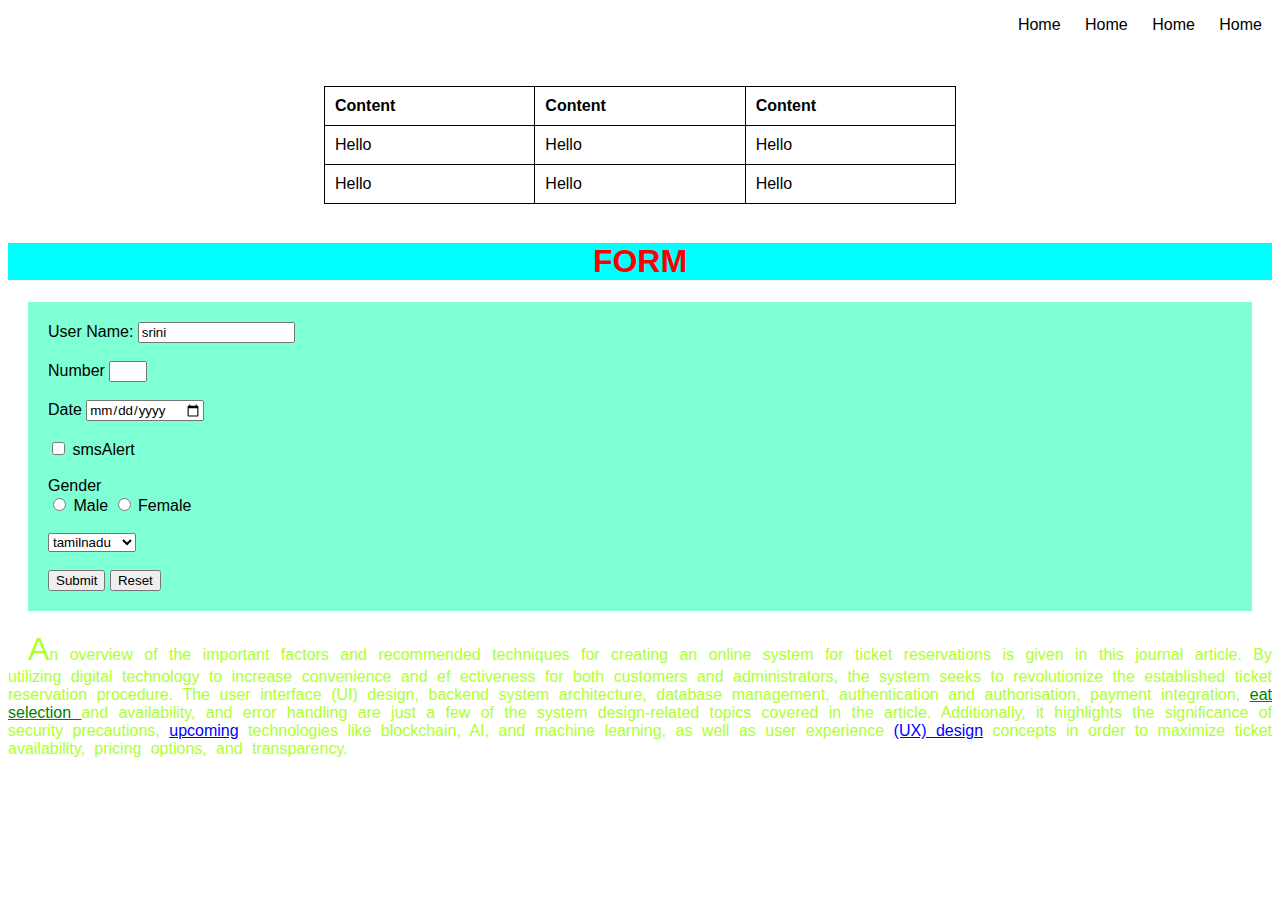
<file: Day1/index.html>
<!DOCTYPE html>
<html lang="en">
<head>
    <meta charset="UTF-8">
    <meta name="viewport" content="width=device-width, initial-scale=1.0">
    <title>Document</title>
    <link rel="stylesheet" href="style.css">
    <!-- <style>
        table,tr,td,th{
            border: 1px solid black;
            
        }
        table {
  border-collapse: collapse;
  width: 100%;
  height: 100%;
}
    </style> -->
</head>
<body>
</body>

     <nav>
        <ol>
            <li>Home</li>
            <li>Home</li>
            <li>Home</li>
            <li>Home</li>
        </ol>
     </nav>
    
    <br>
    <br>
    <table >
        <tr >
            <th>Content</th>
            <th>Content</th>
            <th>Content</th>
        </tr>

        <tr >
            <td>Hello</td>
            <td>Hello</td>
            <td>Hello</td>
        </tr>

        <tr>
            <td>Hello</td>
            <td>Hello</td>
            <td>Hello</td>
        </tr>

    </table>
<br>
<h1>FORM</h1>

    <form action="/html/home.html">
        
        <!-- for text -->
       <label for="userName"> User Name: </label>
       <input type="text" name="userName" id="userName" required minlength="5" maxlength="8" value="srini"> <br><br>

        <!-- for number -->
       <label for="number">Number</label>
       <input type="number" name="number" id="number" min="1" max="10" required> <br><br>

        <!-- for date -->
       <label for="date">Date</label>
       <input type="date" name="date" id="date" required> <br><br>

        <!-- for checkbox -->
        <input type="checkbox" name="smsAlert" id="smsAlert">
        <label for="smsAlert">smsAlert</label> <br><br>

        <!-- for radio -->
        <label>Gender</label><br>
        <!-- In radio we should give value attribut-->
        <input type="radio" name="gender" id="male" value="male">
        <label for="male">Male</label>
        <input type="radio" name="gender" id="female" value="female">
        <label for="female">Female</label> <br><br>
        
        <!-- for dropdown -->
        <select name="state" id="state" >
            <option value="tamilnadu">tamilnadu</option>
            <option value="tamil1nadu">tamil1nadu</option>
            <option value="tamil2nadu">tamil2nadu</option> 
        </select><br><br>

       <button>Submit</button>
       <button type="reset">Reset</button>
    </form>

    <article>
        <div class="text">
            <p>
                An overview of the important factors and recommended techniques for creating an online system for
                ticket reservations is given in this journal article. By utilizing digital technology to increase convenience and
                ef ectiveness for both customers and administrators, the system seeks to revolutionize the established ticket
                reservation procedure. The user interface (UI) design, backend system architecture, database management,
                authentication and authorisation, payment integration, <a href="">eat selection </a>and availability, and error handling are
                just a few of the system design-related topics covered in the article. Additionally, it highlights the significance of
                security precautions, <a href="#">upcoming</a> technologies like blockchain, AI, and machine learning, as well as user
                experience <a href="#">(UX) design</a> concepts in order to maximize ticket availability, pricing options, and transparency.
            </p>
        </div>
    </article>
</body>
</html>
</file>
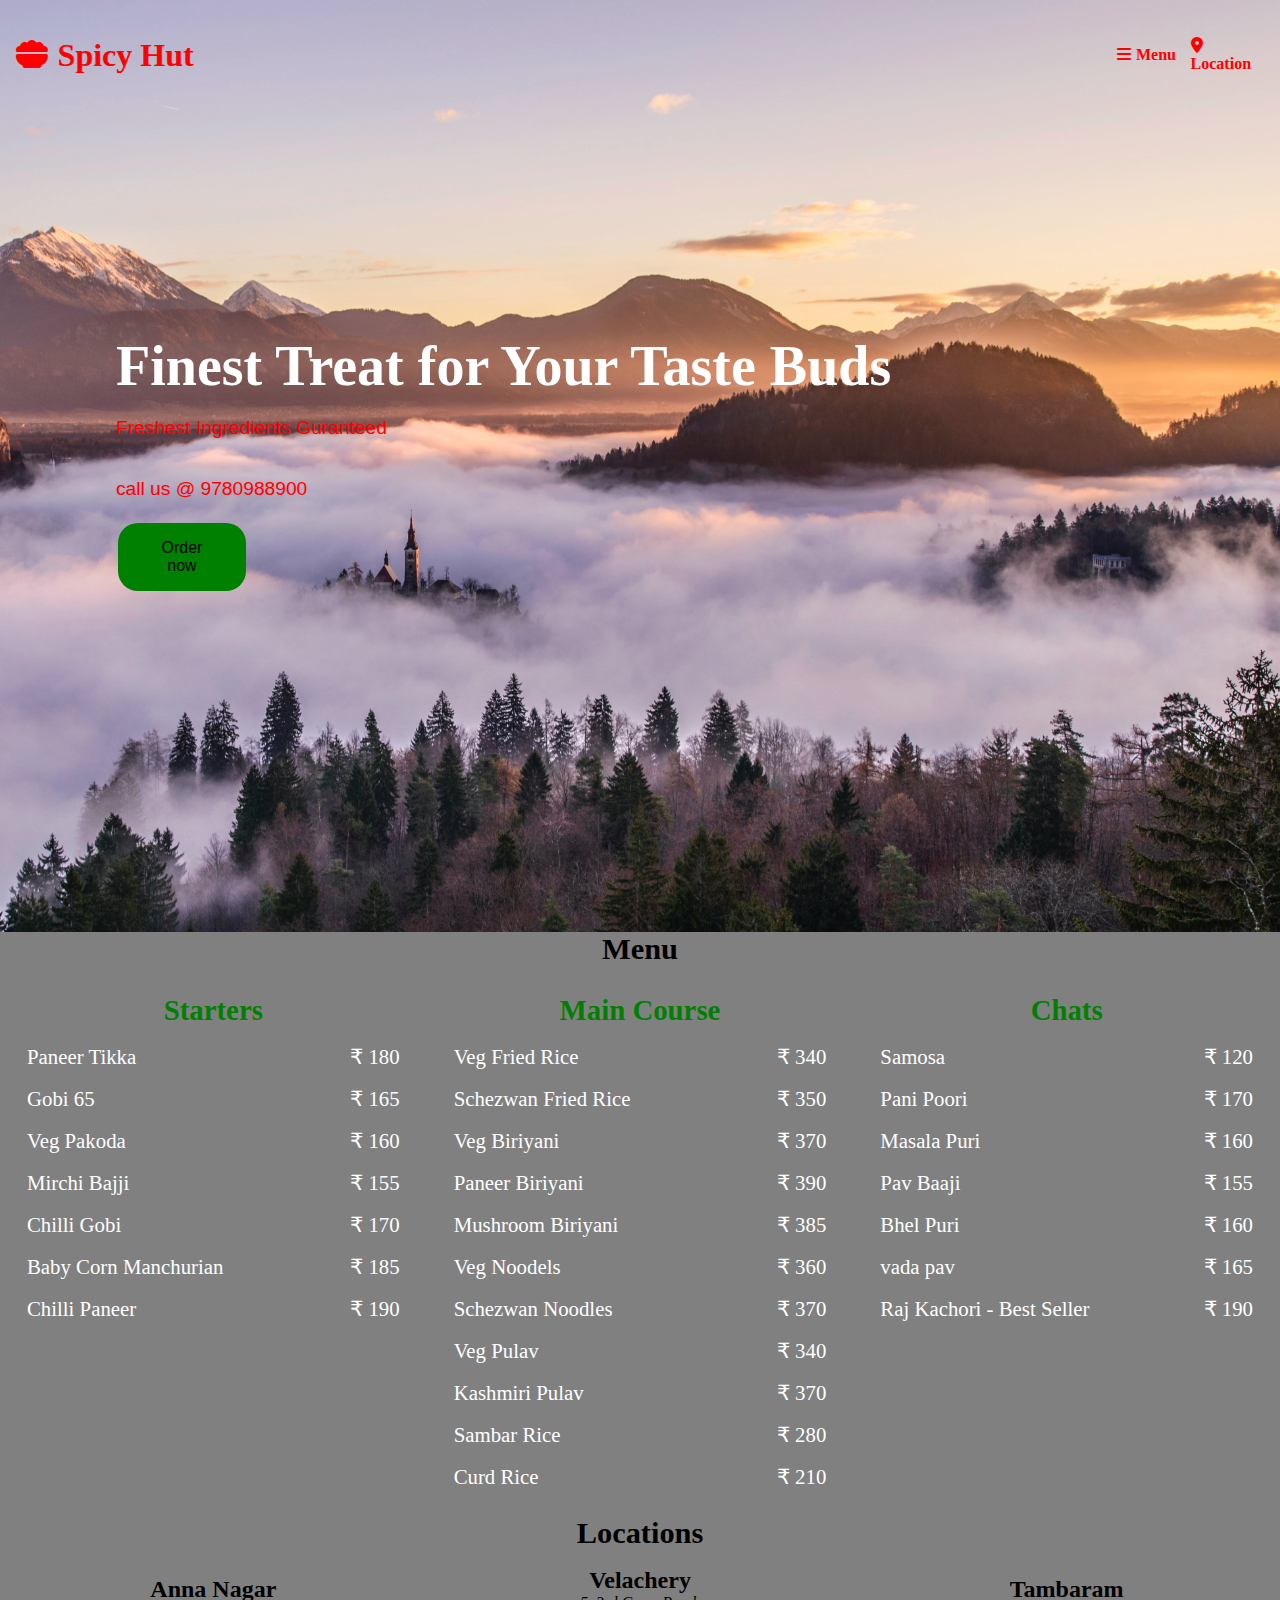
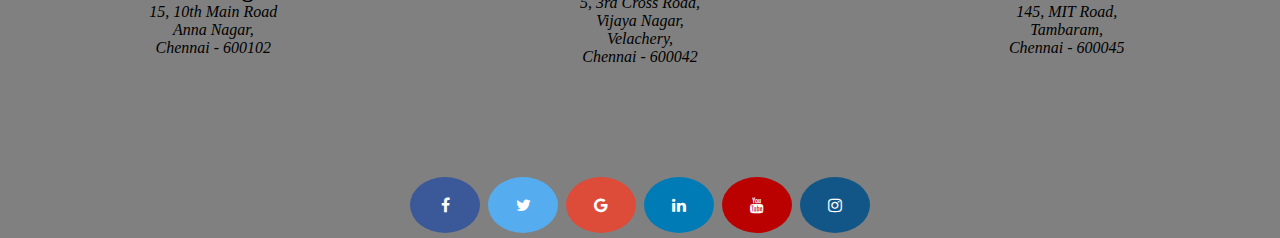
<file: day3/index.html>
<!DOCTYPE html>
<html lang="en">
<head>
    <meta charset="UTF-8">
    <meta name="viewport" content="width=device-width, initial-scale=1.0">
    <title>Document</title>
    <link rel="stylesheet" href="style.css" >
    <link rel="stylesheet" href="https://cdnjs.cloudflare.com/ajax/libs/font-awesome/6.5.1/css/all.min.css">
    <link rel="stylesheet" href="https://cdnjs.cloudflare.com/ajax/libs/font-awesome/4.7.0/css/font-awesome.min.css">

</head>
<body>
    <header>
        <nav>
            <div class="log">
                <h2 id="logo"><i class="fa-solid fa-bowl-food"></i>Spicy Hut</h2>
                <h4><i class="fa-solid fa-bars"></i>Menu</h4>
                <h4><i class="fa-solid fa-location-dot"></i>Location</h4>
            </div>
        </nav>
        <div class="heading">
            <h2 class="h1">Finest Treat for Your Taste Buds </h2>
            <p class="h2"> Freshest Ingredients Guranteed</p>
            <p class="h3">call us @ 9780988900</p>
            <button class="btn">Order now</button>
        </div>
    </header>
    <h2 id="menuheading">Menu</h2>
    <div class="menu">
        <div class="starters">
            <table>
                <th colspan="2">Starters</th>
                <tr>
                    <td>Paneer Tikka</td>
                    <td>&#8377 180</td>
                </tr>
                <tr>
                    <td>Gobi 65</td>
                    <td>&#8377 165</td>
                </tr>
                <tr>
                    <td>Veg Pakoda</td>
                    <td>&#8377 160</td>
                </tr>
                <tr>
                    <td>Mirchi Bajji</td>
                    <td>&#8377 155</td>
                </tr>
                <tr>
                    <td>Chilli Gobi</td>
                    <td>&#8377 170</td>
                </tr>
                <tr>
                    <td>Baby Corn Manchurian</td>
                    <td>&#8377 185</td>
                </tr>
                <tr>
                    <td>Chilli Paneer</td>
                    <td>&#8377 190</td>
                </tr>
            </table>
        </div>
        <div class="maincourse">
            <table>
                <th colspan="2">Main Course</th>
                <tr>
                    <td>Veg Fried Rice</td>
                    <td>&#8377 340</td>
                </tr>
                <tr>
                    <td>Schezwan Fried Rice</td>
                    <td>&#8377 350</td>
                </tr>
                <tr>
                    <td>Veg Biriyani</td>
                    <td>&#8377 370</td>
                </tr>
                <tr>
                    <td>Paneer Biriyani</td>
                    <td>&#8377 390</td>
                </tr>
                <tr>
                    <td>Mushroom Biriyani</td>
                    <td>&#8377 385</td>
                </tr>
                <tr>
                    <td>Veg Noodels</td>
                    <td>&#8377 360</td>
                </tr>
                <tr>
                    <td>Schezwan Noodles</td>
                    <td>&#8377 370</td>
                </tr>
                <tr>
                    <td>Veg Pulav</td>
                    <td>&#8377 340</td>
                </tr>
                <tr>
                    <td>Kashmiri Pulav</td>
                    <td>&#8377 370</td>
                </tr>
                <tr>
                    <td>Sambar Rice</td>
                    <td>&#8377 280</td>
                </tr>
                <tr>
                    <td>Curd Rice</td>
                    <td>&#8377 210</td>
                </tr>
            </table>
        </div>
        <div class="chats">
            <table>
                <th colspan="2">Chats</th>
                <tr>
                    <td>Samosa</td>
                    <td>&#8377 120</td>
                </tr>
                <tr>
                    <td>Pani Poori</td>
                    <td>&#8377 170</td>
                </tr>
                <tr>
                    <td>Masala Puri</td>
                    <td>&#8377 160</td>
                </tr>
                <tr>
                    <td>Pav Baaji</td>
                    <td>&#8377 155</td>
                </tr>
                <tr>
                    <td>Bhel Puri</td>
                    <td>&#8377 160</td>
                </tr>
                <tr>
                    <td>vada pav</td>
                    <td>&#8377 165</td>
                </tr>
                <tr>
                    <td>Raj Kachori - Best Seller</td>
                    <td>&#8377 190</td>
                </tr>
            </table>
        </div>
    </div>
    <h2 id="locheading">Locations</h2>
    <div class="locations">
        <div class="annanagar">
            <h2>Anna Nagar</h2>
            <address>
                15, 10th Main Road</br>
                Anna Nagar,</br>
                Chennai - 600102
            </address>
        </div>
        <div class="velachery">
            <h2>Velachery</h2>
            <address>
                5, 3rd Cross Road,</br>
                Vijaya Nagar,</br>
                Velachery,</br>
                Chennai - 600042
            </address>
        </div>
        <div class="Tambaram">
            <h2>Tambaram</h2>
            <address>
                145, MIT Road,</br>
                Tambaram,</br>
                Chennai - 600045
            </address>
        </div>
    </div>  
    
    <footer>
        <a href="#" class="fa fa-facebook"></a>
<a href="#" class="fa fa-twitter"></a>
<a href="#" class="fa fa-google"></a>
<a href="#" class="fa fa-linkedin"></a>
<a href="#" class="fa fa-youtube"></a>
<a href="#" class="fa fa-instagram"></a>
    </footer>
</body>
</html>
</file>
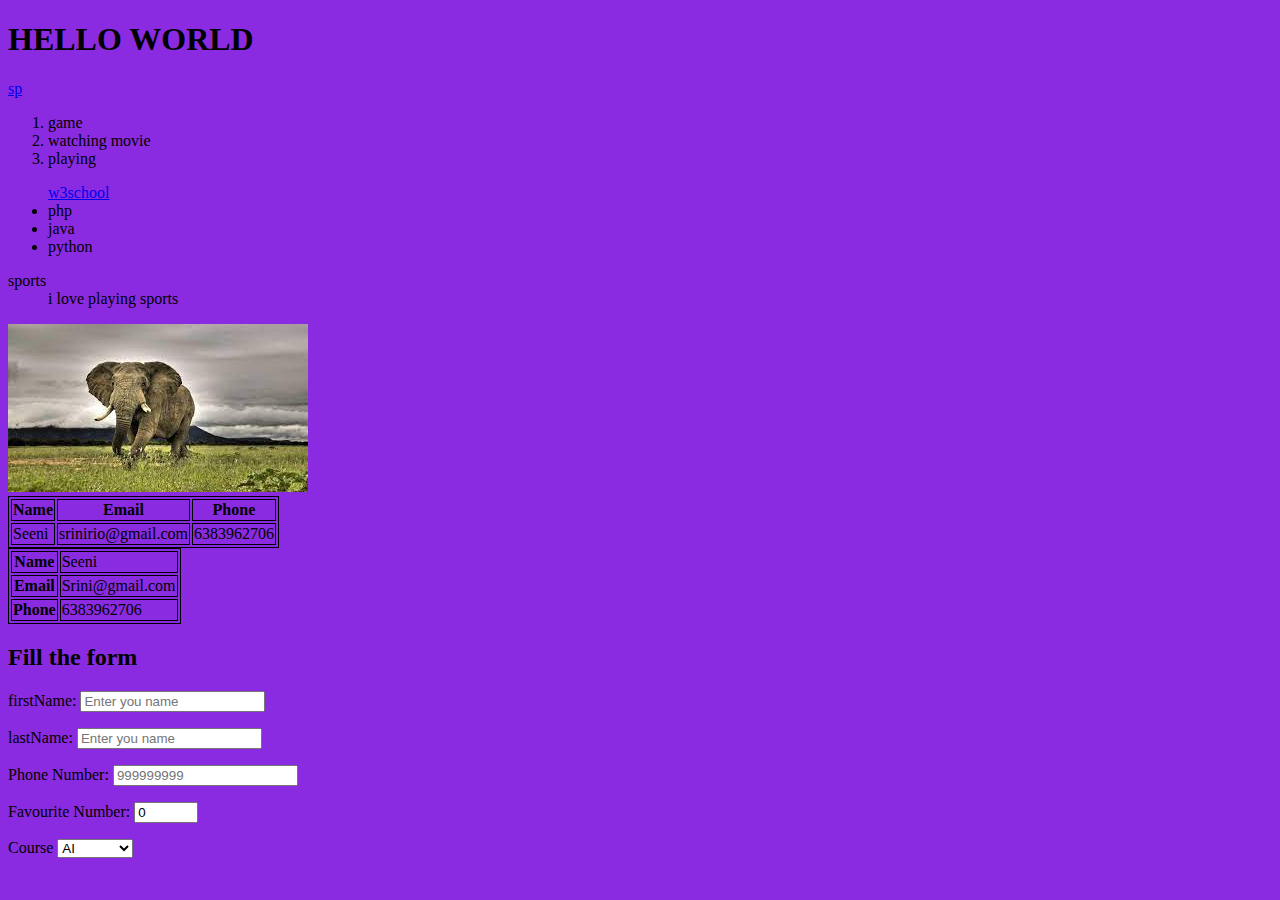
<file: html/index.html>
<!DOCTYPE html>
<html lang="en">
    <head>
        <style>
            table, th, td {
              border: 1px solid black;
            }
        </style>
        <meta charset="UTF-8">
        <title>MY FIRST</title>
        <link rel="icon" href="images.png">
        <link rel="stylesheet" href="style.css">
    </head>
    <body>
        
        <h1>HELLO WORLD </h1>
        <a href="#sp">sp</a>
        <section>
            <ol>
                <li>game</li>
                <li>watching movie</li>
                <li>playing</li>
            </ol>
        </section>
        <section>
            <ul>
                <a href="https://www.w3schools.com/tags/tag_a.asp" target="_blank">w3school</a>
                <li>php</li>
                <li>java</li>
                <li>python</li>
            </ul>
        </section>
        <section>
            <dl>
                <dt id="sp">sports</dt>
                <dd>i love playing sports</dd>
            </dl>
        </section>
        <img src="img/download.jpg" alt="images" loading="lazy">
        <table>
            <thead>
                <tr>
                    <th>Name</th>
                    <th>Email</th>
                    <th>Phone</th>
                </tr>
            </thead>
            <tbody>
                <tr>
                    <td>Seeni</td>
                    <td>srinirio@gmail.com</td>
                    <td>6383962706</td>
                </tr>
            </tbody>
        </table>

        <table>
           <tr>
            <th>Name</th>
            <td>Seeni</td>
           </tr>
           <tr>
            <th>Email</th>
            <td>Srini@gmail.com</td>
           </tr>
           <tr>
            <th>Phone</th>
            <td>6383962706</td>
           </tr>
        </table>
        <article>
            <h2>Fill the form</h2>
                <form>
                  <p>
                    <label for="firstName">firstName:</label>
                    <input name="firstName" id="firstName" type="text" placeholder="Enter you name" autocomplete="on">
                  </p>
                  <p>
                    <label for="lastName">lastName:</label>
                    <input name="lastName" id="lastName" type="text" placeholder="Enter you name" autocomplete="on">
                  </p>
                  <p>
                    <label for="PhoneNumber">Phone Number:</label>
                    <input name="PhoneNumber" id="PhoneNumber" type="tel" placeholder="999999999" >
                  </p>
                  <p>
                    <label for="favouriteNum">Favourite Number:</label>
                    <input name="favouriteNum" id="favouriteNum" type="number" placeholder="999999999" min="0" max="100" value="0">
                  </p>
                  <p>
                    <label for="course">Course</label>
                    <select name="course" id="course">
                        <option value="AI">AI</option>
                        <option value="frontend">Frontend</option>
                        <option value="backend">backend</option>
                    </select>
                  </p>
                </form>
        </article>
    </body>
</html>
</file>
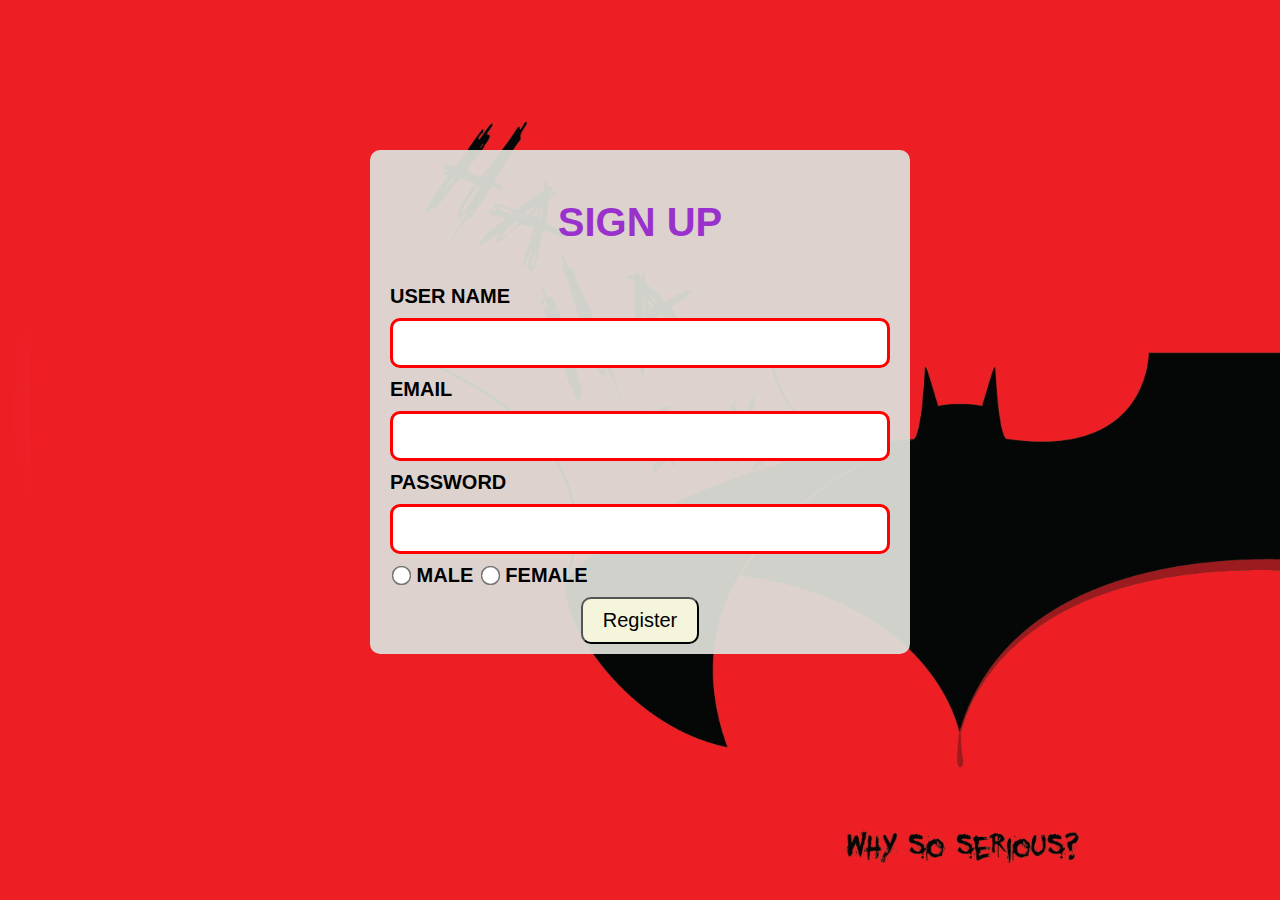
<file: Day1/login.html>
<!DOCTYPE html>
<html lang="en">
<head>
    <meta charset="UTF-8">
    <meta name="viewport" content="width=device-width, initial-scale=1.0">
    <title>Document</title>

    <link rel="stylesheet" href="loginSytle.css">
</head>
<body>

    <div class="login">
        <h3>Sign up</h3>
        <form action="">
            <div class="input">
                <label for="name">User Name</label> <br>
                <input type="text" name="name" id="name">
            </div>

            <div class="input">
                <label for="email">Email</label> <br>
                <input type="email" name="email" id="email">
            </div>

            <div class="input">
                <label for="password">Password</label> <br>
                <input type="password" name="password" id="password">
            </div>

            <div class="radio">
                <input type="radio" name="gender" id="male">
                <label for="male">Male</label>
                <input type="radio" name="gender" id="female">
                <label for="female">Female</label>
            </div>

            <div class="btn">
                <button>Register</button>
            </div>
        </form>
    </div>
</body>
</html>
</file>
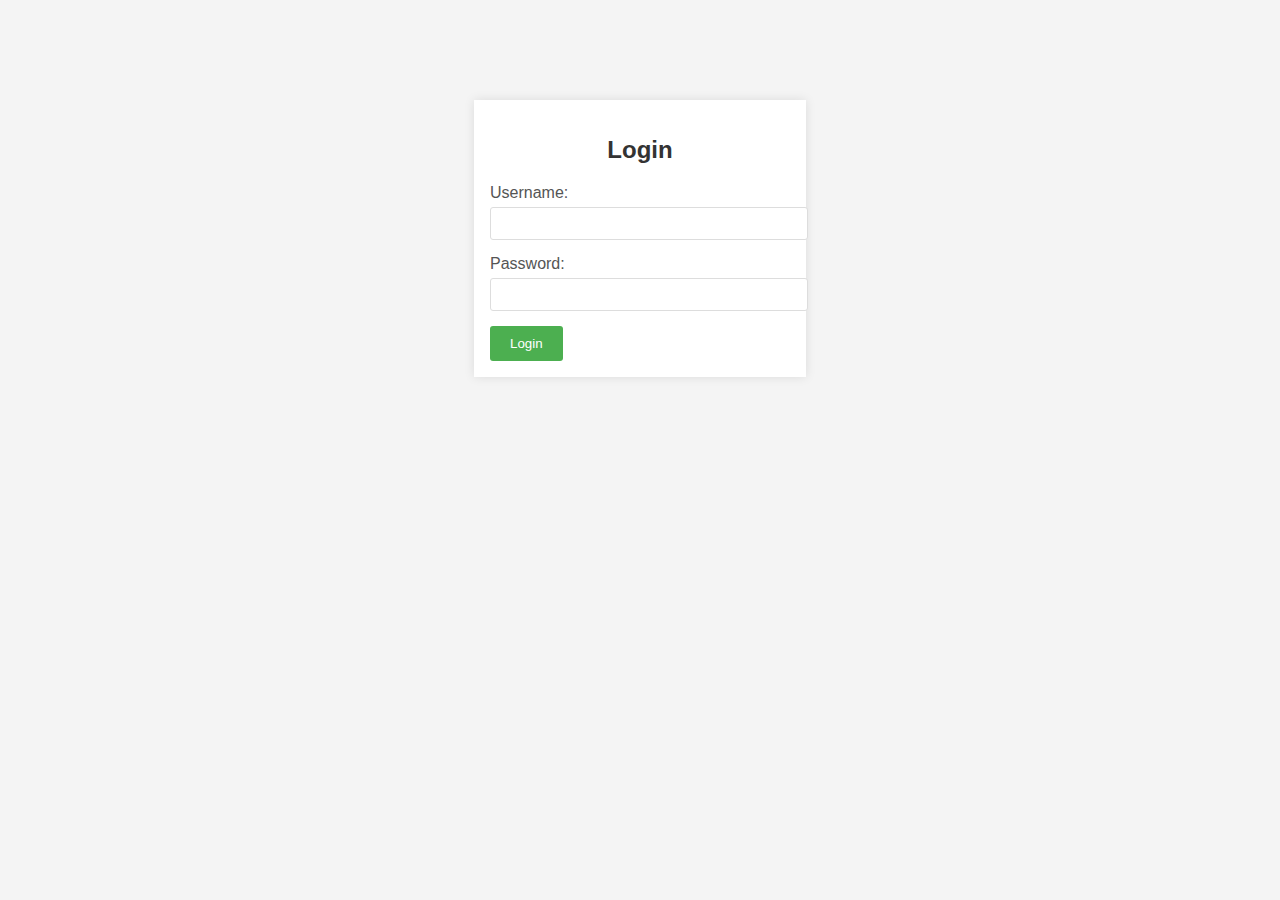
<file: Day1/test.html>
<!DOCTYPE html>
<html lang="en">
<head>
    <meta charset="UTF-8">
    <meta name="viewport" content="width=device-width, initial-scale=1.0">
    <title>Login</title>
    <!-- <link rel="stylesheet" href="styles.css"> -->
    <style>
        body {
    font-family: Arial, sans-serif;
    background-color: #f4f4f4;
}

.login-container {
    width: 300px;
    padding: 16px;
    background-color: #ffffff;
    margin: 0 auto;
    margin-top: 100px;
    box-shadow: 0px 0px 10px 0px rgba(0,0,0,0.1);
}

h2 {
    text-align: center;
    color: #333;
    margin-bottom: 20px;
}

label {
    color: #555;
    display: block;
    margin-bottom: 5px;
}

input[type="text"], input[type="password"] {
    width: 100%;
    padding: 8px;
    margin-bottom: 15px;
    border: 1px solid #ddd;
    border-radius: 3px;
    outline: none;
}

input[type="submit"] {
    background-color: #4CAF50;
    color: white;
    padding: 10px 20px;
    border: none;
    border-radius: 3px;
    cursor: pointer;
}

input[type="submit"]:hover {
    background-color: #45a049;
}
    </style>
</head>
<body>
    <div class="login-container">
        <h2>Login</h2>
        <form action="/login/" method="post">
            <label for="username">Username:</label>
            <input type="text" id="username" name="username" required>
            <label for="password">Password:</label>
            <input type="password" id="password" name="password" required>
            <input type="submit" value="Login">
        </form>
    </div>
</body>
</html>
</file>
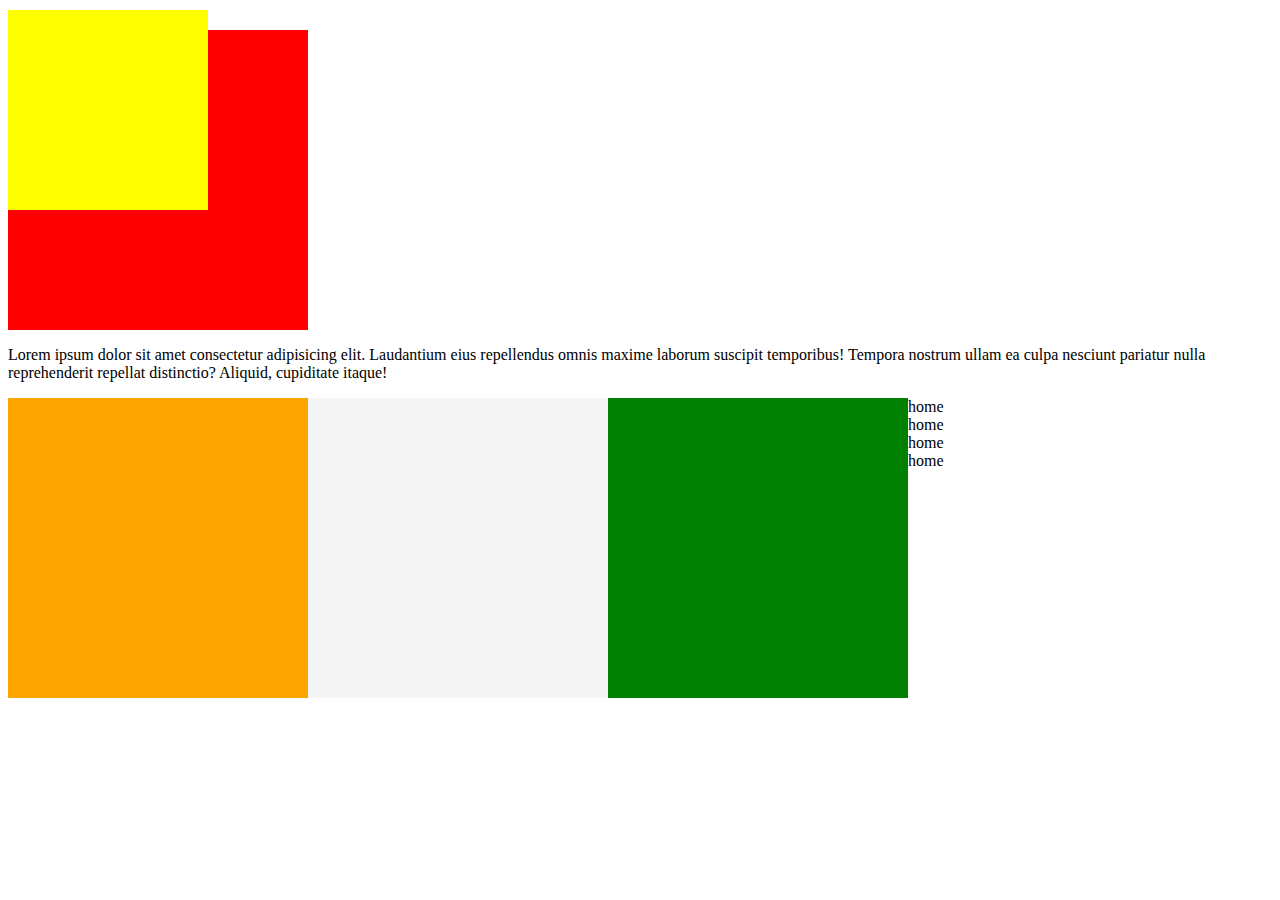
<file: day2/day2.html>
<!DOCTYPE html>
<html lang="en">
<head>
    <meta charset="UTF-8">
    <meta name="viewport" content="width=device-width, initial-scale=1.0">
    <title>Document</title>
          
    <style>
       .redbox{
        background-color: red;
        width: 300px;
        height: 300px;
        margin-top: 30px;
       }
       .yellow{
        background-color: yellow;
        width: 200px;
        height: 200px;
       position: absolute;
       top: 10px;
        /* margin-top: 100px; */
        
       }

       .orange{
        width: 300px;
        height: 300px;
        background-color: orange;
       }

       .white{
        width: 300px;
        height: 300px;
        background-color: whitesmoke;
       }

       .green{
        width: 300px;
        height: 300px;
        background-color: green;
       }

       .float div{
        width: 300px;
        float: left;
       }

       ol li{
        display: block;
       }

    </style>
</head>
<body>
    <div class="redbox">
        <div class="yellow"></div>
    </div></div>
    <p>Lorem ipsum dolor sit amet consectetur adipisicing elit. Laudantium eius repellendus omnis maxime laborum suscipit temporibus! Tempora nostrum ullam ea culpa nesciunt pariatur nulla reprehenderit repellat distinctio? Aliquid, cupiditate itaque!</p>

    <div class="float">
        <div class="orange"></div>
        <div class="white"></div>
        <div class="green"></div>
    </div>
<div>
    <ol>
        <li>home</li>
        <li>home</li>
        <li>home</li>
        <li>home</li>
    </ol>
</div>
</body>
</html>
</file>
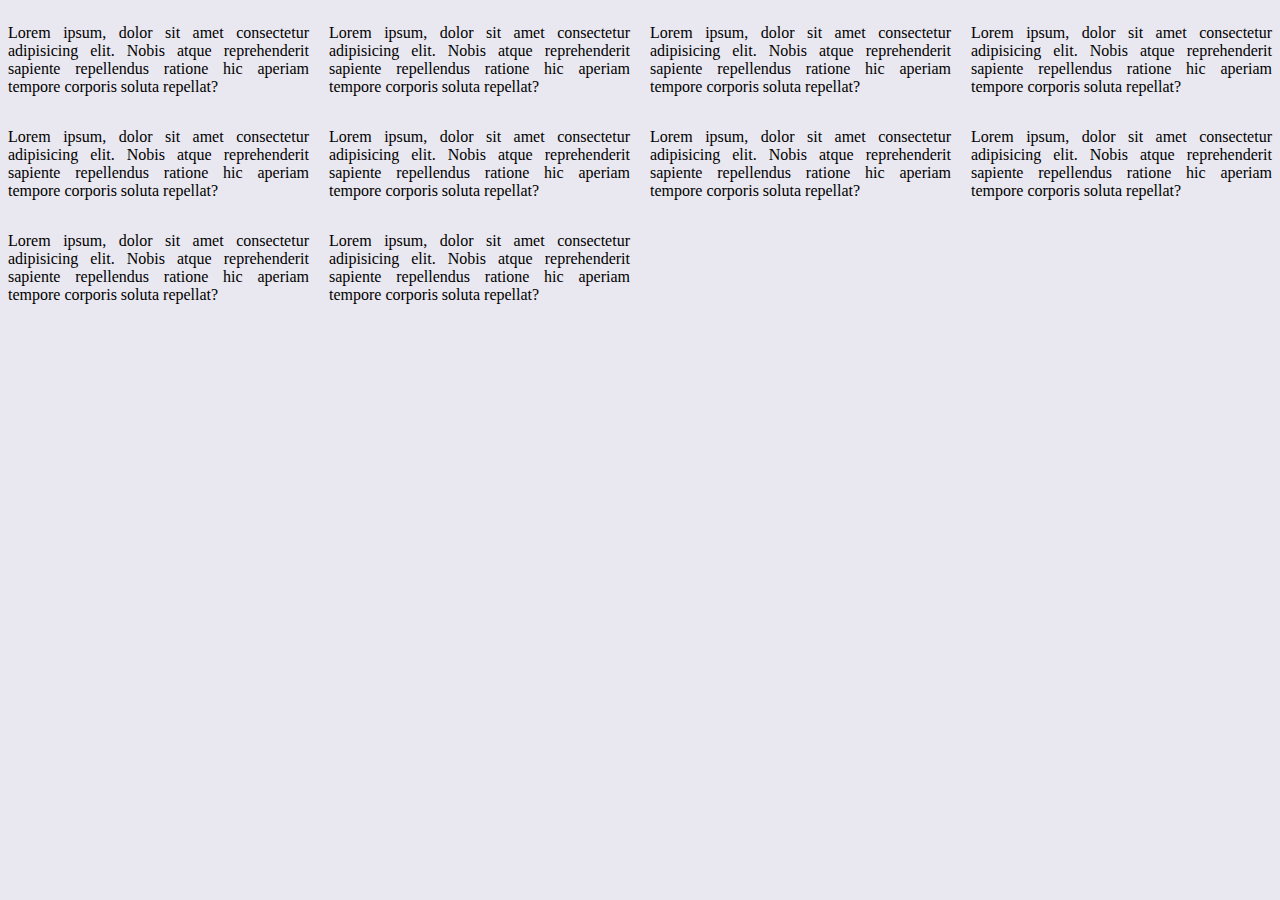
<file: day2/grid.html>
<!DOCTYPE html>
<html lang="en">
<head>
    <meta charset="UTF-8">
    <meta name="viewport" content="width=device-width, initial-scale=1.0">
    <title>Document</title>
    <style>
        body{
            background-color: rgb(233, 231, 239);
        }
        .container{
            display: grid;
            grid-template-columns: 1fr 1fr 1fr 1fr;
            column-gap: 20px;
        }
        p{
            text-align: justify;
        }
    </style>
</head>
<body>
    <div class="container">
        <div class="para">
            <p>Lorem ipsum, dolor sit amet consectetur adipisicing elit. Nobis atque reprehenderit sapiente repellendus ratione hic aperiam tempore corporis soluta repellat?</p>
        </div>
        <div class="para">
            <p>Lorem ipsum, dolor sit amet consectetur adipisicing elit. Nobis atque reprehenderit sapiente repellendus ratione hic aperiam tempore corporis soluta repellat?</p>
        </div>
        <div class="para">
            <p>Lorem ipsum, dolor sit amet consectetur adipisicing elit. Nobis atque reprehenderit sapiente repellendus ratione hic aperiam tempore corporis soluta repellat?</p>
        </div>
        <div class="para">
            <p>Lorem ipsum, dolor sit amet consectetur adipisicing elit. Nobis atque reprehenderit sapiente repellendus ratione hic aperiam tempore corporis soluta repellat?</p>
        </div>
        <div class="para">
            <p>Lorem ipsum, dolor sit amet consectetur adipisicing elit. Nobis atque reprehenderit sapiente repellendus ratione hic aperiam tempore corporis soluta repellat?</p>
        </div>
        <div class="para">
            <p>Lorem ipsum, dolor sit amet consectetur adipisicing elit. Nobis atque reprehenderit sapiente repellendus ratione hic aperiam tempore corporis soluta repellat?</p>
        </div>
        <div class="para">
            <p>Lorem ipsum, dolor sit amet consectetur adipisicing elit. Nobis atque reprehenderit sapiente repellendus ratione hic aperiam tempore corporis soluta repellat?</p>
        </div>

        <div class="para">
            <p>Lorem ipsum, dolor sit amet consectetur adipisicing elit. Nobis atque reprehenderit sapiente repellendus ratione hic aperiam tempore corporis soluta repellat?</p>
        </div>
        <div class="para">
            <p>Lorem ipsum, dolor sit amet consectetur adipisicing elit. Nobis atque reprehenderit sapiente repellendus ratione hic aperiam tempore corporis soluta repellat?</p>
        </div>
        <div class="para">
            <p>Lorem ipsum, dolor sit amet consectetur adipisicing elit. Nobis atque reprehenderit sapiente repellendus ratione hic aperiam tempore corporis soluta repellat?</p>
        </div>
    </div>
</body>
</html>
</file>
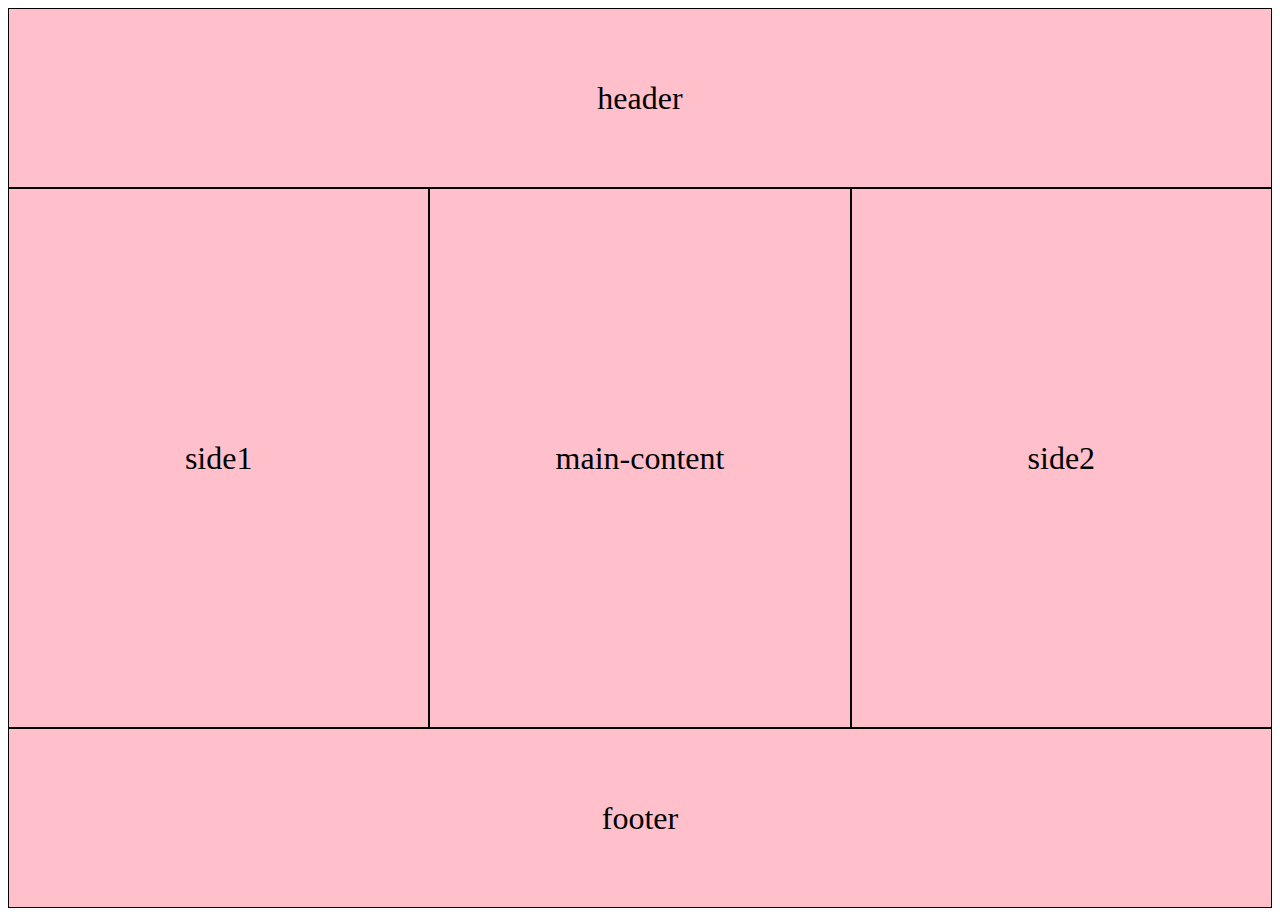
<file: day2/grid2.html>
<!DOCTYPE html>
<html lang="en">
<head>
    <meta charset="UTF-8">
    <meta name="viewport" content="width=device-width, initial-scale=1.0">
    <title>Document</title>
    <style>
        .layout div{
            background-color: pink;
            border: 1px solid black;
            font-size: 2em;
            justify-content: center;
            align-items: center;
            display: grid;
        }
        .layout{
            display: grid;
            grid-template-columns: 1fr 1fr 1fr;
            grid-template-rows: 20vh 60vh 20vh ;
            grid-template-areas: "h h h"
            "sd1 m sd2"
            "f f f";
        }
        .header{
            grid-area: h;
        }
        .side1{
            grid-area: sd1;
        }
        .side2{
            grid-area: sd2;
        }
        .main-content{
            grid-area: m;
        }
        .footer{
            grid-area: f;
        }
    </style>
</head>
<body>
    <div class="layout">
        <div class="header">header</div>
        <div class="side1">side1</div>
        <div class="main-content">main-content</div>
        <div class="side2">side2</div>
        <div class="footer">footer</div>
    </div>
</body>
</html>
</file>
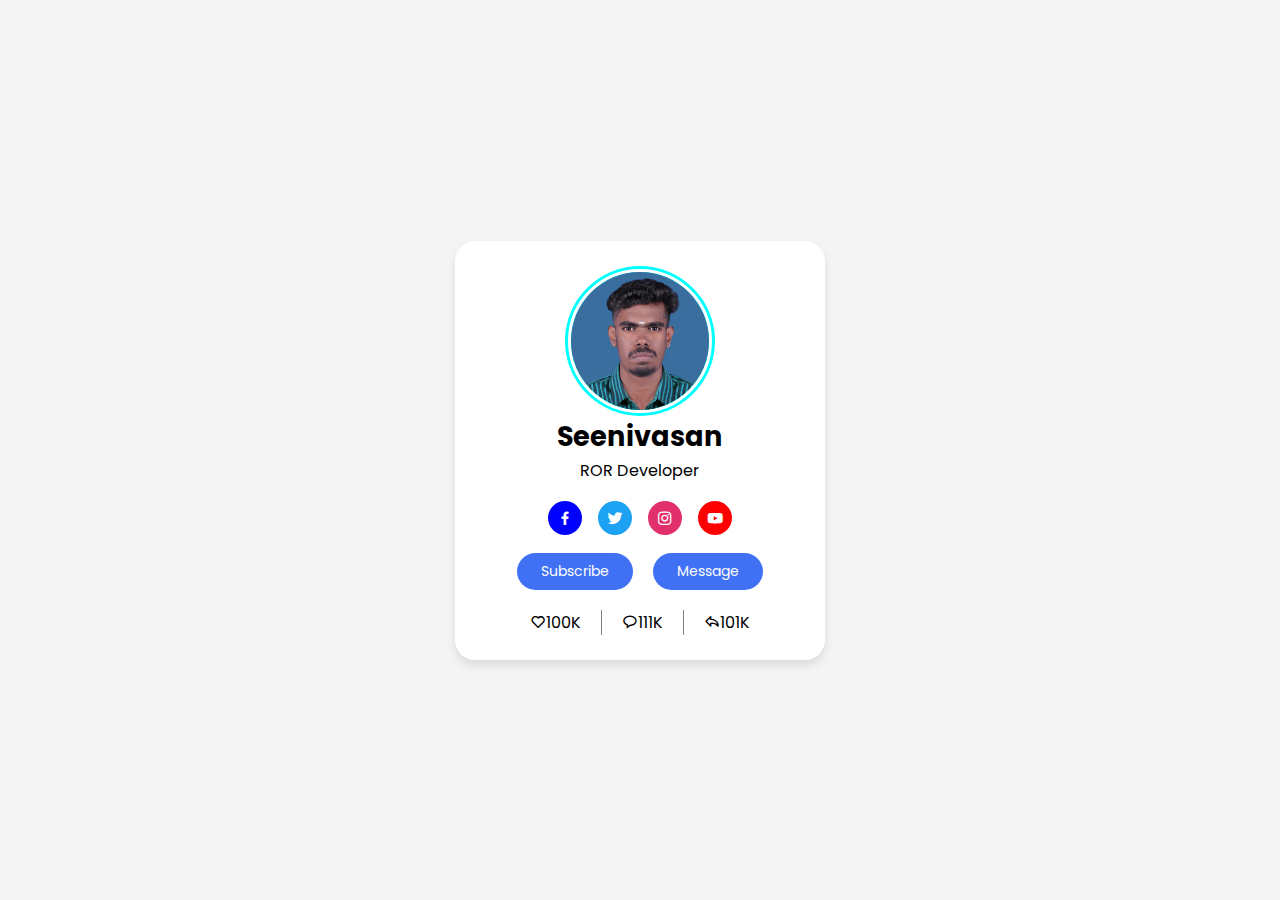
<file: day3/profile.html>
<!DOCTYPE html>
<html lang="en">
<head>
    <meta charset="UTF-8">
    <meta name="viewport" content="width=device-width, initial-scale=1.0">
    <title>Profile card</title>
    <link rel="stylesheet" href="profilecss.css">
    <link href='https://unpkg.com/boxicons@2.1.4/css/boxicons.min.css' rel='stylesheet'>
</head>
<body>
    <div class="profile-card">
        
        <div class="image">
            <img src="Myphoto.jpg" alt="profile-image" class="profile-image">
        
        </div>
        <div class="text-data">
            <span class="name">Seenivasan</span>
            <span class="job">ROR Developer</span>
        </div>

        <div class="media-button">
            <a href="#" style="background-color: blue;"   class="link">
                <i class='bx bxl-facebook'></i> 
            </a>
            <a href="#" style="background-color: #1da1f2;" class="link">
                <i class='bx bxl-twitter' ></i>
            </a>
            <a href="#" style="background-color: #e1306c;" class="link">
                <i class='bx bxl-instagram' ></i> 
            </a>
            <a href="#" style="background-color: red;" class="link">
                <i class='bx bxl-youtube' ></i> 
            </a>

        </div>

        <div class="buttons">
            <button>Subscribe</button>
            <button>Message</button>
        </div>

        <div class="analytics">
            <div class="data">
                <i class='bx bx-heart' ></i>
                <span class="number">100K</span>
            </div>

            <div class="data">
                <i class='bx bx-message-rounded' ></i>
                <span class="number">111K</span>
            </div>

            <div class="data">
                <i class='bx bx-share' ></i>
                <span class="number">101K</span>
            </div>
        </div>
    </div>

    
</body>
</html>
</file>
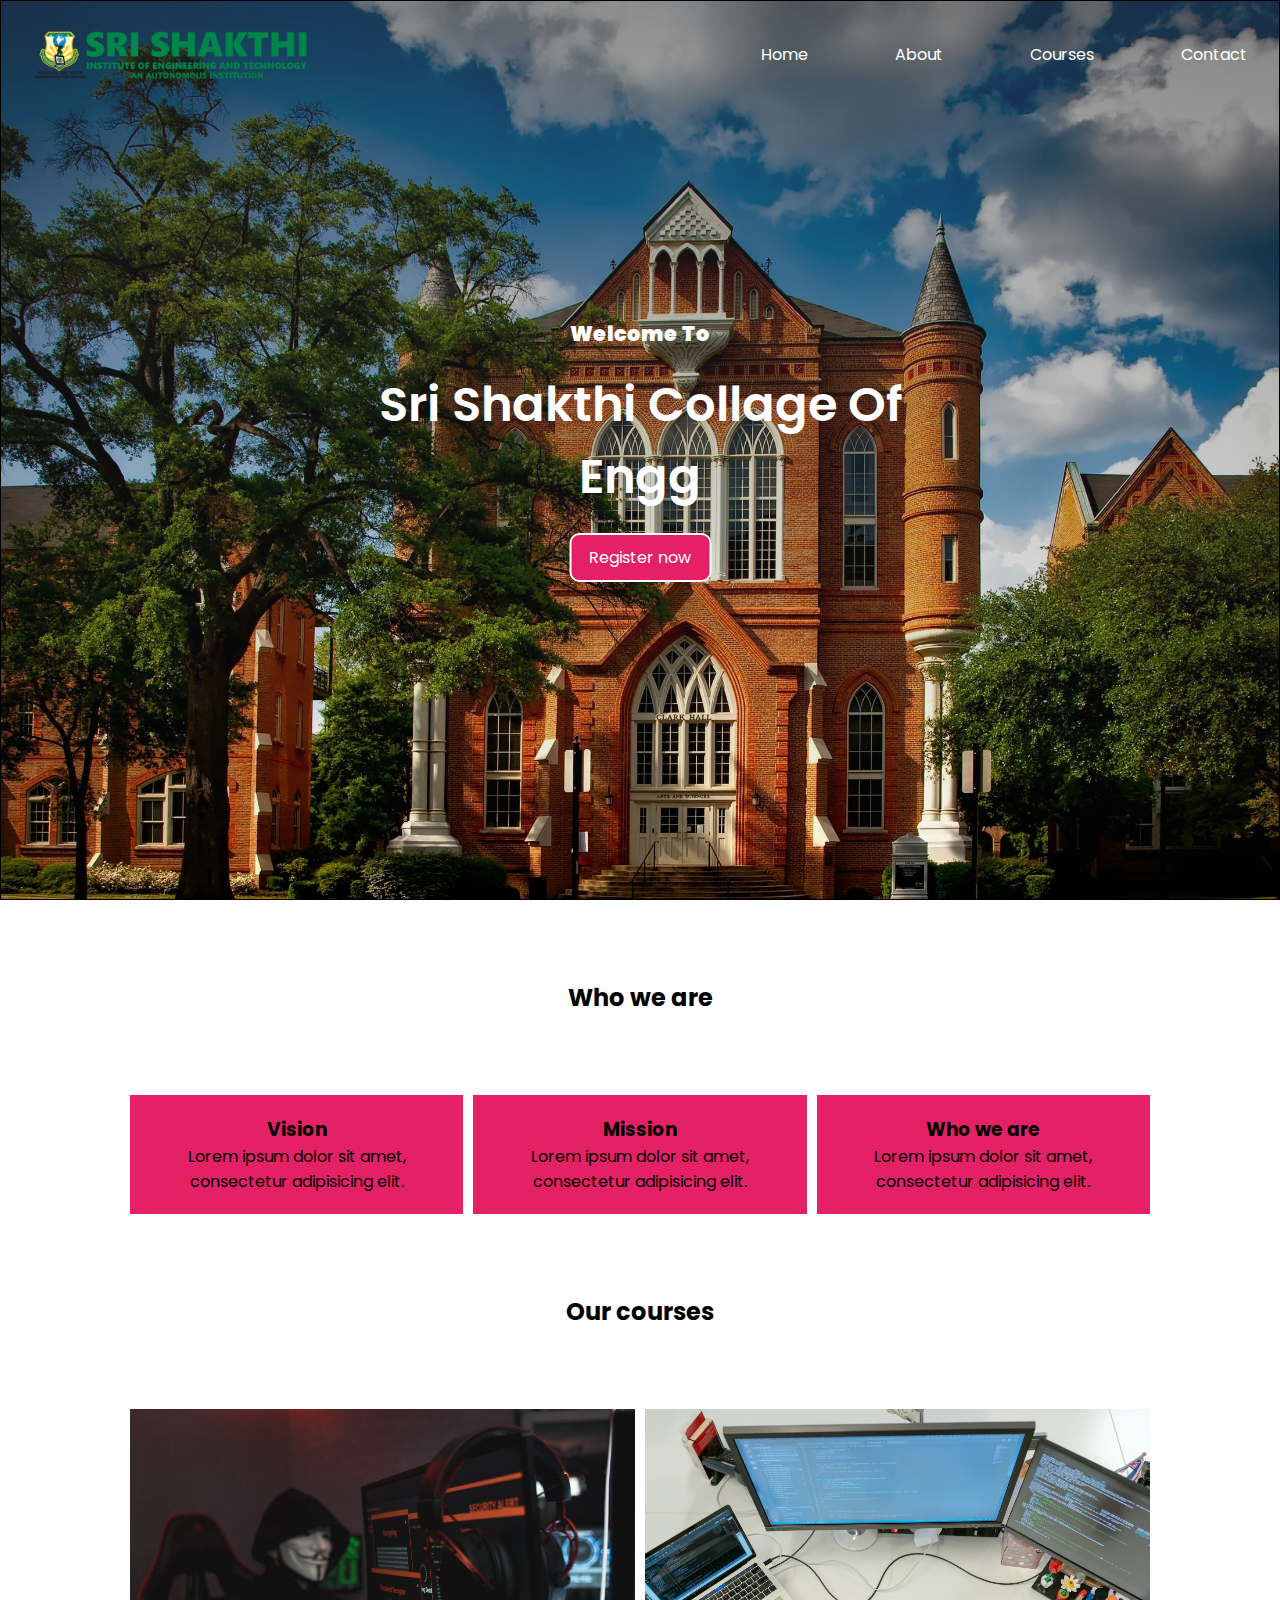
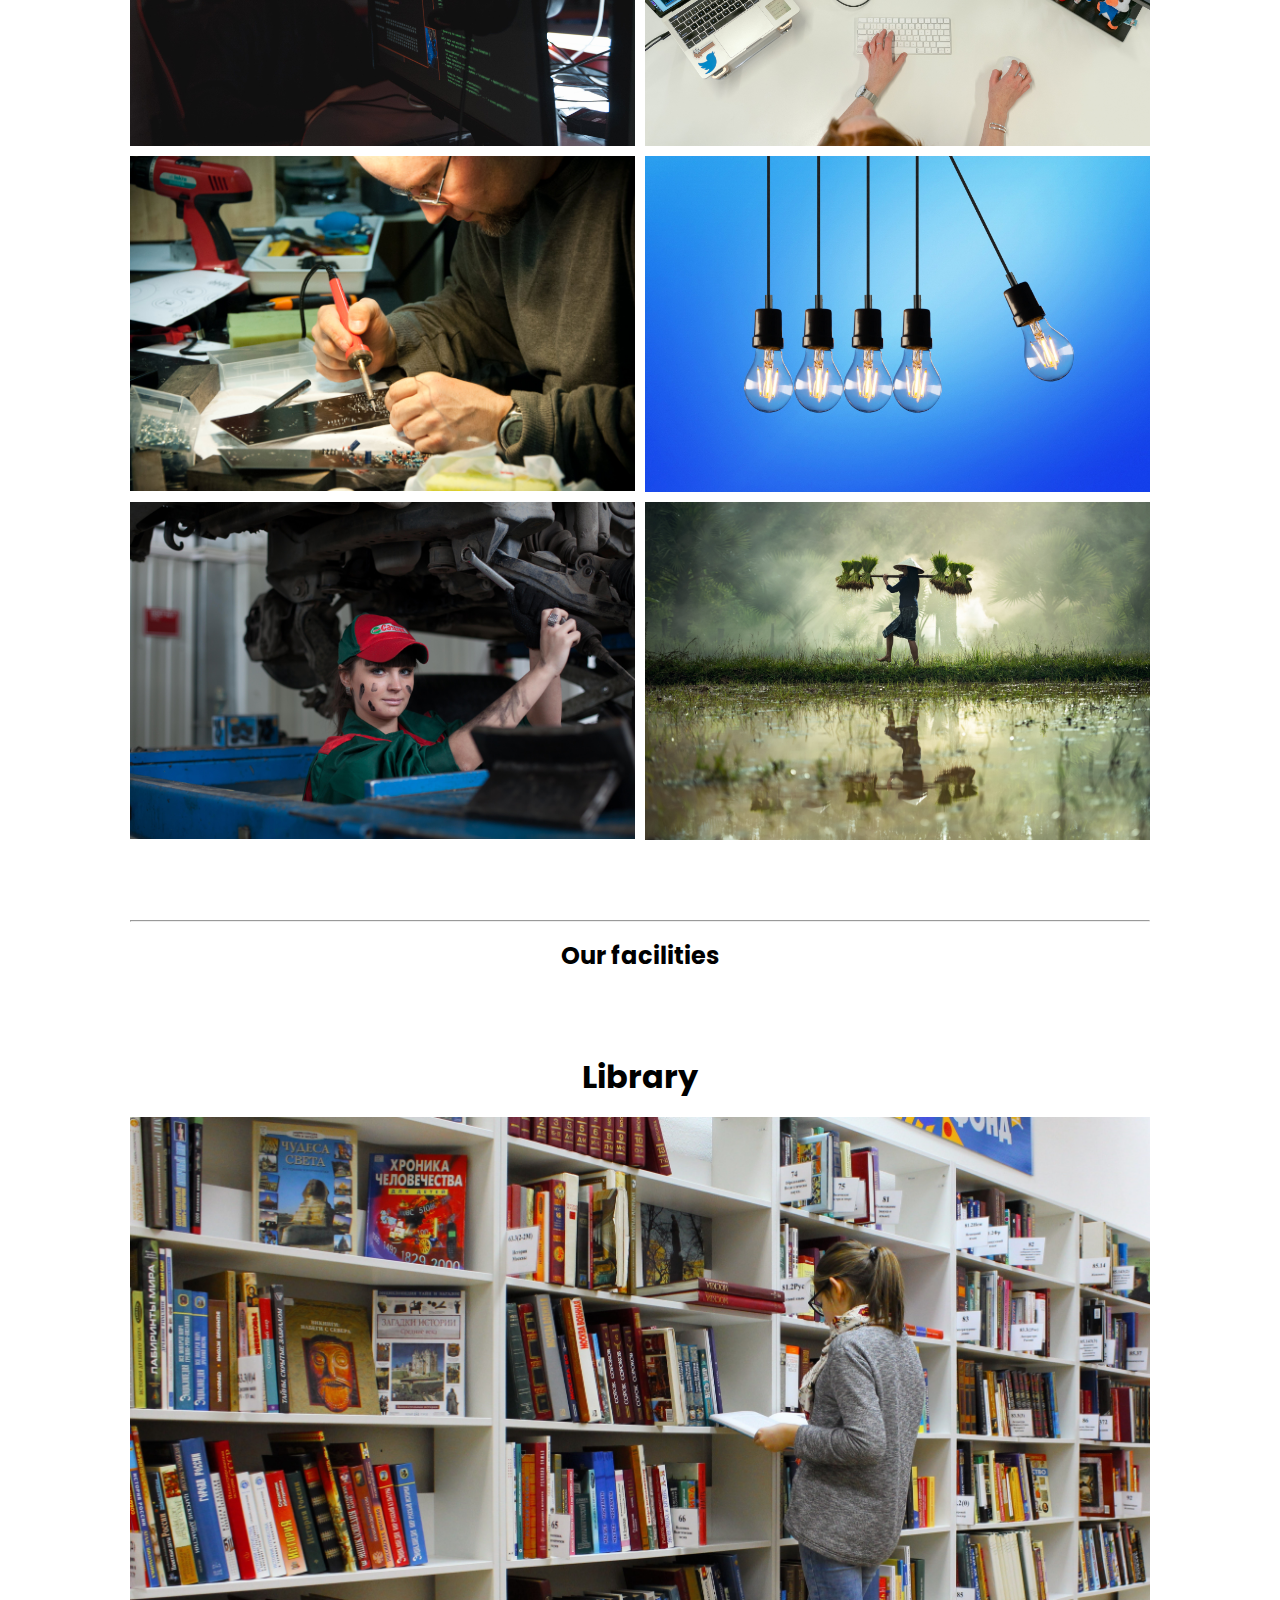
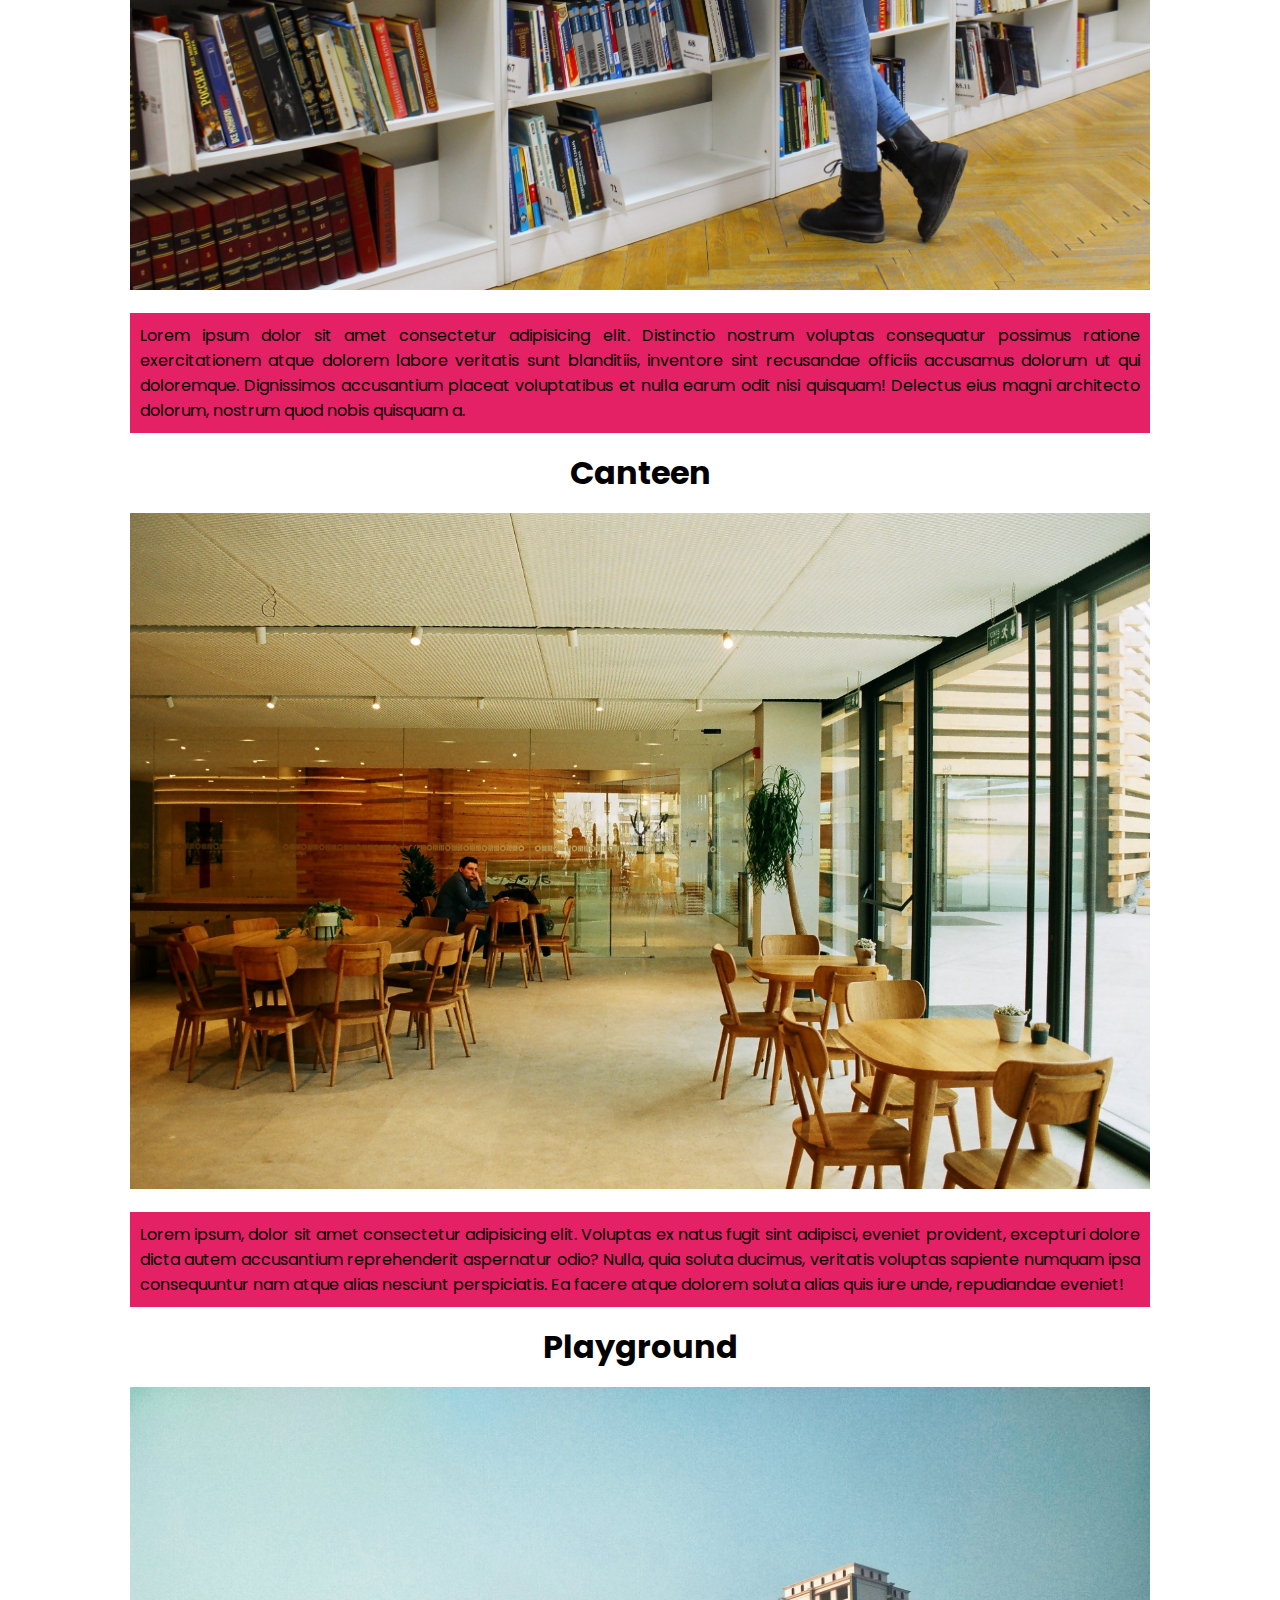
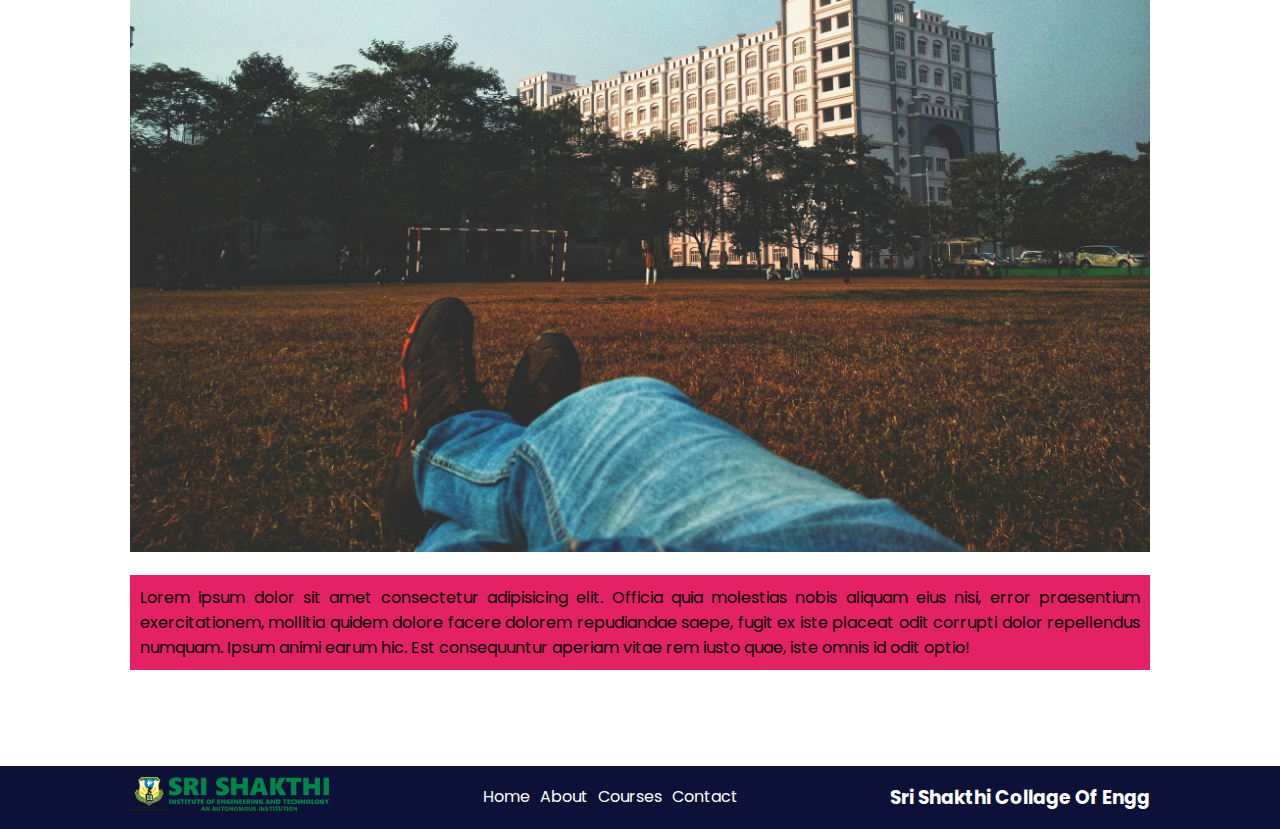
<file: day4/collageIndex.html>
<!DOCTYPE html>
<html lang="en">
<head>
    <meta charset="UTF-8">
    <meta name="viewport" content="width=device-width, initial-scale=1.0">
    <title>Collage Site</title>
    <link rel="stylesheet" href="style.css">
    <link href='https://unpkg.com/boxicons@2.1.4/css/boxicons.min.css' rel='stylesheet'>
</head>
<body>
    <header>
        <div class="hearder-content flex-design">
            <div class="logo"><img src="image/logo.png" alt=""></div>
            <ul class="nav-links flex-design">
                <li><a href="#">Home</a></li>
                <li><a href="#">About</a></li>
                <li><a href="#">Courses</a></li>
                <li><a href="#">Contact</a></li>
            </ul>
            <div class="burger">
                <i class='bx bx-menu'></i>
            </div>
        </div>
        <div class="text-center">
            <p>Welcome To</p>
            <h1>Sri Shakthi Collage Of Engg </h1>
            <a href="#" class="btn">Register now</a>
        </div>
    </header>
      <main>
        <section class="wwa content mt mb">
            <div class="wwa-heading mb">
                <h2>Who we are</h2>
            </div>
            <div class="wwa-content flex-design">
                <div class="vision wwa-box">
                    <h3>Vision</h3>
                    <p>Lorem ipsum dolor sit amet, consectetur adipisicing elit.</p>
                </div>
                <div class="mission wwa-box">
                    <h3>Mission</h3>
                    <p>Lorem ipsum dolor sit amet, consectetur adipisicing elit.</p>
                </div>
                <div class="whoweare wwa-box">
                    <h3>Who we are</h3>
                    <p>Lorem ipsum dolor sit amet, consectetur adipisicing elit.</p>
                </div>
            </div>
        </section>
        <section class="courses mb">
            <div class="heading mb">
                <h2>Our courses</h2>
            </div>
            <div class="course-content content">
                <div class="course it">
                    <div class="course-img">
                        <img src="image/it.jpg" alt="it course">
                    </div>
                    <div class="course_content">
                        <h3>IT</h3>
                        <p>Information technology</p>
                    </div>
                </div>
                <div class="course cse">
                    <div class="course-img">
                        <img src="image/cse.jpg" alt="cse course">
                    </div>
                    <div class="course_content">
                        <h3>CSE</h3>
                        <p>Computer science</p>
                    </div>
                </div>
                <div class="course ece">
                    <div class="course-img">
                        <img src="image/ece.jpg" alt="ece course">
                    </div>
                    <div class="course_content">
                        <h3>ECE</h3>
                        <p>Electrical and communication technology</p>
                    </div>
                </div>
                <div class="course eee">
                    <div class="course-img">
                        <img src="image/eee.jpg" alt="eee course">
                    </div>
                    <div class="course_content">
                        <h3>EEE</h3>
                        <p>Electrical and electronics </p>
                    </div>
                </div>
                <div class="course mech">
                    <div class="course-img">
                        <img src="image/mech.jpg" alt="mech course">
                    </div>
                    <div class="course_content">
                        <h3>Mech</h3>
                        <p>Mechanical</p>
                    </div>
                </div>
                <div class="course agri">
                    <div class="course-img">
                        <img src="image/agri.jpg" alt="agri course">
                    </div>
                    <div class="course_content">
                        <h3>Agri</h3>
                        <p>Agriculture</p>
                    </div>
                </div>
            </div>
        </section>

        <section>
            <div class="content"><hr></div>
            <div class="fac">
                <div class="fac-heading heading mb" style="margin-top: 1rem;"><h2>Our facilities</h2>
                </div>
                <div class="fac-content content">

                  <div class="fac-1">
                    <h3 >Library</h3>
                    <div class="fac-image ">
                        <img src="image/library.jpg" alt="library">
                    </div>
                    <div class="fac-text">
                        
                        <p>Lorem ipsum dolor sit amet consectetur adipisicing elit. Distinctio nostrum voluptas consequatur possimus ratione exercitationem atque dolorem labore veritatis sunt blanditiis, inventore sint recusandae officiis accusamus dolorum ut qui doloremque. Dignissimos accusantium placeat voluptatibus et nulla earum odit nisi quisquam! Delectus eius magni architecto dolorum, nostrum quod nobis quisquam a.</p>
                    </div>
                 </div>
                 <div class="fac-1">
                    
                    <div class="fac-image">
                        <h3>Canteen</h3>
                        <img src="image/canteen.jpg" alt="canteen">
                    </div>
                    <div class="fac-text">
                        
                        <p>Lorem ipsum, dolor sit amet consectetur adipisicing elit. Voluptas ex natus fugit sint adipisci, eveniet provident, excepturi dolore dicta autem accusantium reprehenderit aspernatur odio? Nulla, quia soluta ducimus, veritatis voluptas sapiente numquam ipsa consequuntur nam atque alias nesciunt perspiciatis. Ea facere atque dolorem soluta alias quis iure unde, repudiandae eveniet!</p>
                    
                   </div>
                 </div>
                 <div class="fac-1">
                    
                    <div class="fac-image">
                        <h3>Playground</h3>
                        <img src="image/playground.jpg" alt="playground">
                    </div>
                    <div class="fac-text">
                        
                        <p>Lorem ipsum dolor sit amet consectetur adipisicing elit. Officia quia molestias nobis aliquam eius nisi, error praesentium exercitationem, mollitia quidem dolore facere dolorem repudiandae saepe, fugit ex iste placeat odit corrupti dolor repellendus numquam. Ipsum animi earum hic. Est consequuntur aperiam vitae rem iusto quae, iste omnis id odit optio!</p>
                    
                   </div>
                 </div>
                </div>
            </div>
        </section>
      </main>
      <footer class="mt">
        <div class="fot-1 content flex-design ">
            <div class="fot-img">
                <img src="image/logo.png" alt="logo">
            </div>
            <div class="fot-menu">
                <ul class="flex-design nav-links">
                    <li><a href="#">Home</a></li>
                    <li><a href="#">About</a></li>
                    <li><a href="#">Courses</a></li>
                    <li><a href="#">Contact</a></li>
                </ul>
            </div>
            <div class="clg-name">
                <h3>Sri Shakthi Collage Of Engg</h3>
            </div>
        </div>
      </footer>

    <script src="app.js"></script>
</body>
</html>
</file>
<file: Day1/style.css>
*{
    font-family: 'Gill Sans', 'Gill Sans MT', Calibri, 'Trebuchet MS', sans-serif;
}
h1{
    color: red;
    background-color: aqua;
    text-align: center;
}

form{
    background-color: aquamarine;
    padding: 20px;
    border: 20px saddlebrown;
    margin: 20px;
    
}

.text{
    color:greenyellow;
    word-spacing: .3em;
    text-align: justify;
    text-indent: 20px;
}

p::first-letter{
    font-size: 2em;
}

a:link{
    color: blue;
}

a:visited{
    color:green;
}

nav{
    text-align: right;
}

li{
    text-decoration: none;
    display: inline;
    margin: 10px;
}
table{
    width: 50%;
    height: 100%;
    margin: auto; /* to make center the table*/
}
table,th,td{
    border: 1px solid;
    border-collapse: collapse;
    text-align: left;
    padding: 10px;
}

/* font-family: Arial,"","";
font-size: 1em;
font-weight:normal,medium,bold;
text-transform:capitalize; in this property we can change upcase downcase
text-decoration:none;
letter-spacing:.5em;
word-spacing:.5em;
text-align:center; to make center,left,rigth 
p{
line-height:1.5em;
text-align:jusify; to make the para neat
text-indent:50px; make space for start of the paragraph
text-shadow:2px 2px 2px gray;
}*/
</file>
<file: day3/style.css>
:root{
    --red:red;
    --white:white;
    --blue:blue;
    --green:green;
    --darkblue: darkblue;
    --black:black;
    --yellow:yellow;
}
body,h2{
    margin: 0;
    /* background-color: gray;   */
}

nav div{
    color: var(--red);
    align-items: center;
}

header{
    background-image: url(pexels-life-of-pix-7919.jpg);
    background-size: cover;
    background-position: center;
    height: 100vh;
    padding: 1em;   
}
i{
    margin-right: .3em;
}
.log{
    display: flex;
}
#logo{
    flex: 3;
    font-size: 2em;
}

nav div h4{
    flex: 0.2;
}

nav div h4:hover{
    color: var(--blue);
}
.heading{
    display: flex;
    flex-direction: column;
    height: 60vh;
    color: var(--red);
    justify-content: center;
    margin: 100px;
}

.heading button{
    width: 10vw;
}

.heading h2{
    color: var(--white);
    font-size: 3.5rem;
}

.heading p{
    font-size: 1.2rem;
    font-weight: medium;
    font-family:'Franklin Gothic Medium', 'Arial Narrow', Arial, sans-serif;
}

.btn {
    background-color: var(--green);
    border: none;
    color: black;
    padding: 16px 32px;
    text-align: center;
    font-size: 16px;
    margin: 4px 2px;
    transition: 0.3s;
    border-radius: 20px;
  }
  
  .btn:hover {
    background-color: var(--darkblue);
    color: white;
  }



/* .heading{
    display: grid;
    grid-template-columns: 1fr 1fr;
    grid-template-areas: "h1 b"
            "h2 b"
            "h3 b";
    margin-top: 20vh;
    color: var(--white);
}

.h1{
    grid-area: h1;
}
.h2{
    grid-area: h2;
}
.h3{
    grid-area: h3;
}

button{
    grid-area: b;
    justify-content: center;
    align-items: center;
}

.h1{
    font-size: 3rem;
} */

.menu{
    display: grid;
    background-color: gray;
    grid-template-columns: repeat(auto-fit,minmax(320px,1fr));
    color: var(--white);
    font-weight: medium;
}



#locheading,#menuheading{
    background-color: gray;
    display: flex;
    justify-content: center;
    font-size: 1.9em;
}

.menu th{
    color: var(--green);
    font-size: 1.8em;
}

table{
    width: 100%;
    padding: 1em;
}

.menu tr{
    display: flex;
    justify-content: center;
    padding: .5em;
}

.menu td:nth-child(1){
    justify-content: left;
    flex: 1;
}
.menu td:nth-child(2){
    justify-content: right;
}
.maincourse{
    grid-row: span 2;
}
td{
    font-size: 1.3rem;
}
.locations{
    background-color: gray;
    display: flex;
    /* height: 30vh; */
    justify-content: center;
    align-items: center;
    flex-wrap: wrap;
}

.locations div{
    flex: 1;
    padding: 1em;
    text-align: center;
    min-width: 220px;
}

.fa {
    padding: 20px;
    font-size: 30px;
    width: 30px;
    text-align: center;
    text-decoration: none;
    margin: 5px 2px;
    border-radius: 50%;
  }
  
  .fa:hover {
      opacity: 0.7;
  }
  
  .fa-facebook {
    background: #3B5998;
    color: white;
  }
  
  .fa-twitter {
    background: #55ACEE;
    color: white;
  }
  
  .fa-google {
    background: #dd4b39;
    color: white;
  }
  
  .fa-linkedin {
    background: #007bb5;
    color: white;
  }
  
  .fa-youtube {
    background: #bb0000;
    color: white;
  }
  
  .fa-instagram {
    background: #125688;
    color: white;
  }

  footer{
    padding-top: 10vh;
    background-color: gray;
    text-align: center;
    height: 100%;
  }
</file>
<file: html/style.css>
body {
  background-color: blueviolet;
  width: 50%;
}
</file>
<file: Day1/loginSytle.css>
body{
    background-image: url(/html/img/wallpaperflare.com_wallpaper\ \(4\).jpg);
    font-family:Arial, Helvetica, sans-serif;
    font-weight: medium;
    text-transform: uppercase;
}
.login{
    width: 500px;
    background-color: rgba(221, 221, 216, 0.945);
    margin: 150px auto;
    padding: 10px 20px 10px;
    font-size: 20px ;
    border-radius: 10px;
} 
h3{
    text-align: center;
     font-size: 2em; 
    font-weight: bold;
    color:darkorchid;
} 
label{
    font-weight: bold;
}
.input input{
    width: 100%;
    font-size: 1.5em;
    border: 3px solid red;
    margin-top: 10px;
    margin-bottom: 10px;
    border-radius: 10px;
    box-sizing:border-box;
    padding: 5px 10px;
}
input:focus{
    background-color:antiquewhite;
}
.btn{
    text-align: center;
}
button{
    background-color: beige;
    font-size: 20px;
    border-radius: 10px;
    padding: 10px 20px 10px;
    margin-top: 10px;
}
button:hover{
    background-color: blue;
}
.radio input{
    accent-color: red;
    transform:scale(1.5) ;
}
</file>
<file: day3/profilecss.css>
@import url('https://fonts.googleapis.com/css2?family=Poppins:ital,wght@0,300;0,600;1,300&display=swap');
*{
    font-family: 'Poppins', sans-serif;
    margin: 0;
    padding: 0;
    box-sizing: border-box;
}



.image{
    position: relative;
    width: 150px;
    height: 150px;
    border-radius: 50%;
    background-color: aqua;
    padding: 3px;
}

.profile-image{
   
    width: 100%;
    height: 100%;
    object-fit: cover;
    border-radius: 50%;
    border: 3px solid white;
}

body{
    display: flex;
    height: 100vh ;
    justify-content: center;
    align-items: center;
    background-color: #f4f4f4;
}

.profile-card{
    position: relative;
    max-width: 370px;
    width: 100%;
    background-color: #fff;
    box-shadow: 0 5px 10px rgba(0,0,0,0.1);
    padding: 25px;
    border-radius: 20px;
    display: flex;
    flex-direction: column;
    justify-content: center;
    align-items: center;
}

.profile-card .text-data{
    display: flex;
    flex-direction: column;
    justify-content: center;
    align-items: center;
}

.text-data .name{
    font-size: 1.7em;
    font-weight: bold;
}

.text-data .job{
    font-size: 1em;
    font-weight: medium;
}

.media-button{
     
     display: flex;
     align-items: center;
     margin-top: 18px;
}

.media-button .link{
    background-color: #4070f4;
    text-decoration: none;
    margin: 0 8px;
    border-radius: 50%;
    height: 34px;
    width: 34px;
    display: flex;
    justify-content: center;
    align-items: center;
    color: white;
    font-size: 18px;
}

.profile-card .buttons{
    margin-top: 18px;
    display: flex;
    align-items: center;
    justify-content: center;
}

.buttons button{
    border-radius: 24px;
    font-size: 14px;
    font-weight: 400;
    border: none;
    background-color: #4070f4;
    margin: 0 10px;
    padding: 8px 24px;
    color: white;
    cursor: pointer;
    transition: all 0.3s ease;
}

button:hover{
    background-color: blue;
}

.profile-card .analytics{
    display: flex;
    justify-content: center;
    align-items: center;
    margin-top: 20px;
    
}

.data{
    display: flex;
    align-items: center;
    justify-content: center;
    padding: 0 20px;
    border-right: 1px solid  gray;
}

.data:last-child{
    border-right: none;
}
</file>
<file: day4/style.css>
@import url('https://fonts.googleapis.com/css2?family=Poppins:ital,wght@0,300;0,400;0,600;1,300&display=swap');

/* Variable*/
:root{
    --primary:#e52165;
    --primary-light:#f46e9d;
    --secondary:#0d1137;
    --secondary-light:#2233cd;
    --white:white;
}

*{
    margin: 0;
    padding: 0;
    box-sizing: border-box;
    font-family: 'Poppins', sans-serif;
    position: relative;
}



/*button */
.btn{
    background-color: var(--primary);
    display: inline-block;
    color: var(--white);
    padding: 10px 18px;
    transition: 300ms;
    border: 2px solid var(--white);
    border-radius: 10px;
}

.btn:hover{
    transform: translateY(-10px);
}

.bx-menu{
    color: var(--white);

}
li{
    list-style-type: none;
}

a{
    text-decoration: none;
}

img{
    width: 100%;
    height: 100%;
}

header{
    min-height: 100vh;
    border: 1px solid black;
    background-image: linear-gradient(rgba(47, 46, 46, 0.534),rgba(0,0,0,0)),url(image/pexels-pixabay-207684.jpg);
    background-size: cover;
    background-position: center;
    position: relative;
}

.hearder-content{
    
    padding: 0 2rem ;
    
    margin: auto;
    height: 12vh;
}

.logo{
    height: 50px;
    
}

.nav-links{
    
    width: 40%;
}

.nav-links a{
    color: var(--white);
}

.nav-links li::after{
    content: '';
    display: block;
    background-color: var(--primary);
    /* width: 0%; */
    height: 2px;
    transform: scaleX(0);
    transition: transform 300ms;
}

.nav-links li:hover::after{
    transform: scaleX(1);
}

.burger{
    display: none;
    cursor: pointer;
}

@media only screen and (max-width:600px){
    .nav-links{
        /* display: none; */
        position: absolute;
        flex-direction: column;
        background-color: var(--primary-light);
        right: -10rem;
        top: 12vh;
        height: 50vh;
        width: 0%;
        padding: 1rem 0;
        transition: 300sm;
    }
    .logo{
        visibility: hidden;
        
    }
    .burger{
        display: block;
    }

    .hearder-content{
        background-color: var(--primary-light);
    }
}



@media only screen and (max-width:860px){
    .wwa-box{
        margin-top: 10px;
        margin-left: 0px;
    }
    .wwa-content{
        flex-direction: column;
    }

}

.show-nav{
     width: 100%;
     right: 0px;
}

.text-center{
    color: var(--white);
    position: absolute;
    top:50%;
    left: 50%;
    transform: translate(-50%,-50%);
    text-align: center;
}

.text-center h1{
    margin: 20px 0;
    font-weight: 600;
    font-size: 3rem;
}

.text-center p{
    font-size: 1.3rem;
    font-weight: 900;
}

.flex-design{
    display: flex;
    align-items: center;
    justify-content: space-between;
}

.content{
    max-width: 1020px;
    margin-left: auto;
    margin-right: auto;

}

.mb{
    margin-bottom: 5rem;
}

.mt{
    margin-top: 5rem;
}

.wwa-heading{
    text-align: center;
}

.wwa-box{
    background-color: var(--primary);
    padding: 20px;
    margin-left: 10px;
    text-align: center;
    
}

.wwa{
    position: relative;
}

.wwa-box:first-child{
    margin-left: 0px;
}


.wwa-box:hover{
    box-shadow: 5px 7px 14px 1px black;
}

.heading{
    text-align: center;
    position: relative;
}

.courses-img{
    position: relative;
}
.course-img img {
    display: block;
}
.course-img::after{
    content: '';
    color:white;
    position: absolute;
    top: 0;
    left: 0;
    right: 0;
    bottom: 0;
    transform: scale(0);
    transform-origin:right;
    background-color: rgba(18, 18, 18, 0.458);
    transition: transform 300ms;
}

.course:hover .course-img::after{
    transform: scale(1);
    transform-origin:left ;

}

.course{
    position: relative;
}

.course_content{
    position: absolute;
    top: 150%;
    left: 50%;
    transform: translate(-50%,-50%);
    text-align: center;
    font-size: 2rem;
    color: var(--white);

}
.course:hover .course_content{
    top: 50%;
}

.course-content{
    display: grid;
    grid-template-columns: repeat(auto-fit,minmax(500px,1fr));
    grid-column-gap: 10px;
    gap: 10px;
}

.fac-text p{
    background-color: var(--primary);
    margin: 1rem 0 ;
    text-align: justify;
    padding: 10px; 
}

.fac-content{
   display: flex;
   flex-direction: column;
}

.fac h3{
    text-align: center;
    font-size: 2rem;
    margin-bottom: 1rem;
}

.fac-text p:hover{
    box-shadow: 0px 10px 10px 0px;
}

.fac-1{
    position: relative;
}

.fot-img{
    width: 200px;
}

footer{
    padding: 10px;
    background-color: var(--secondary);
    color: var(--white);
}

.fot-menu ul{
    gap: 10px;
}
</file>
